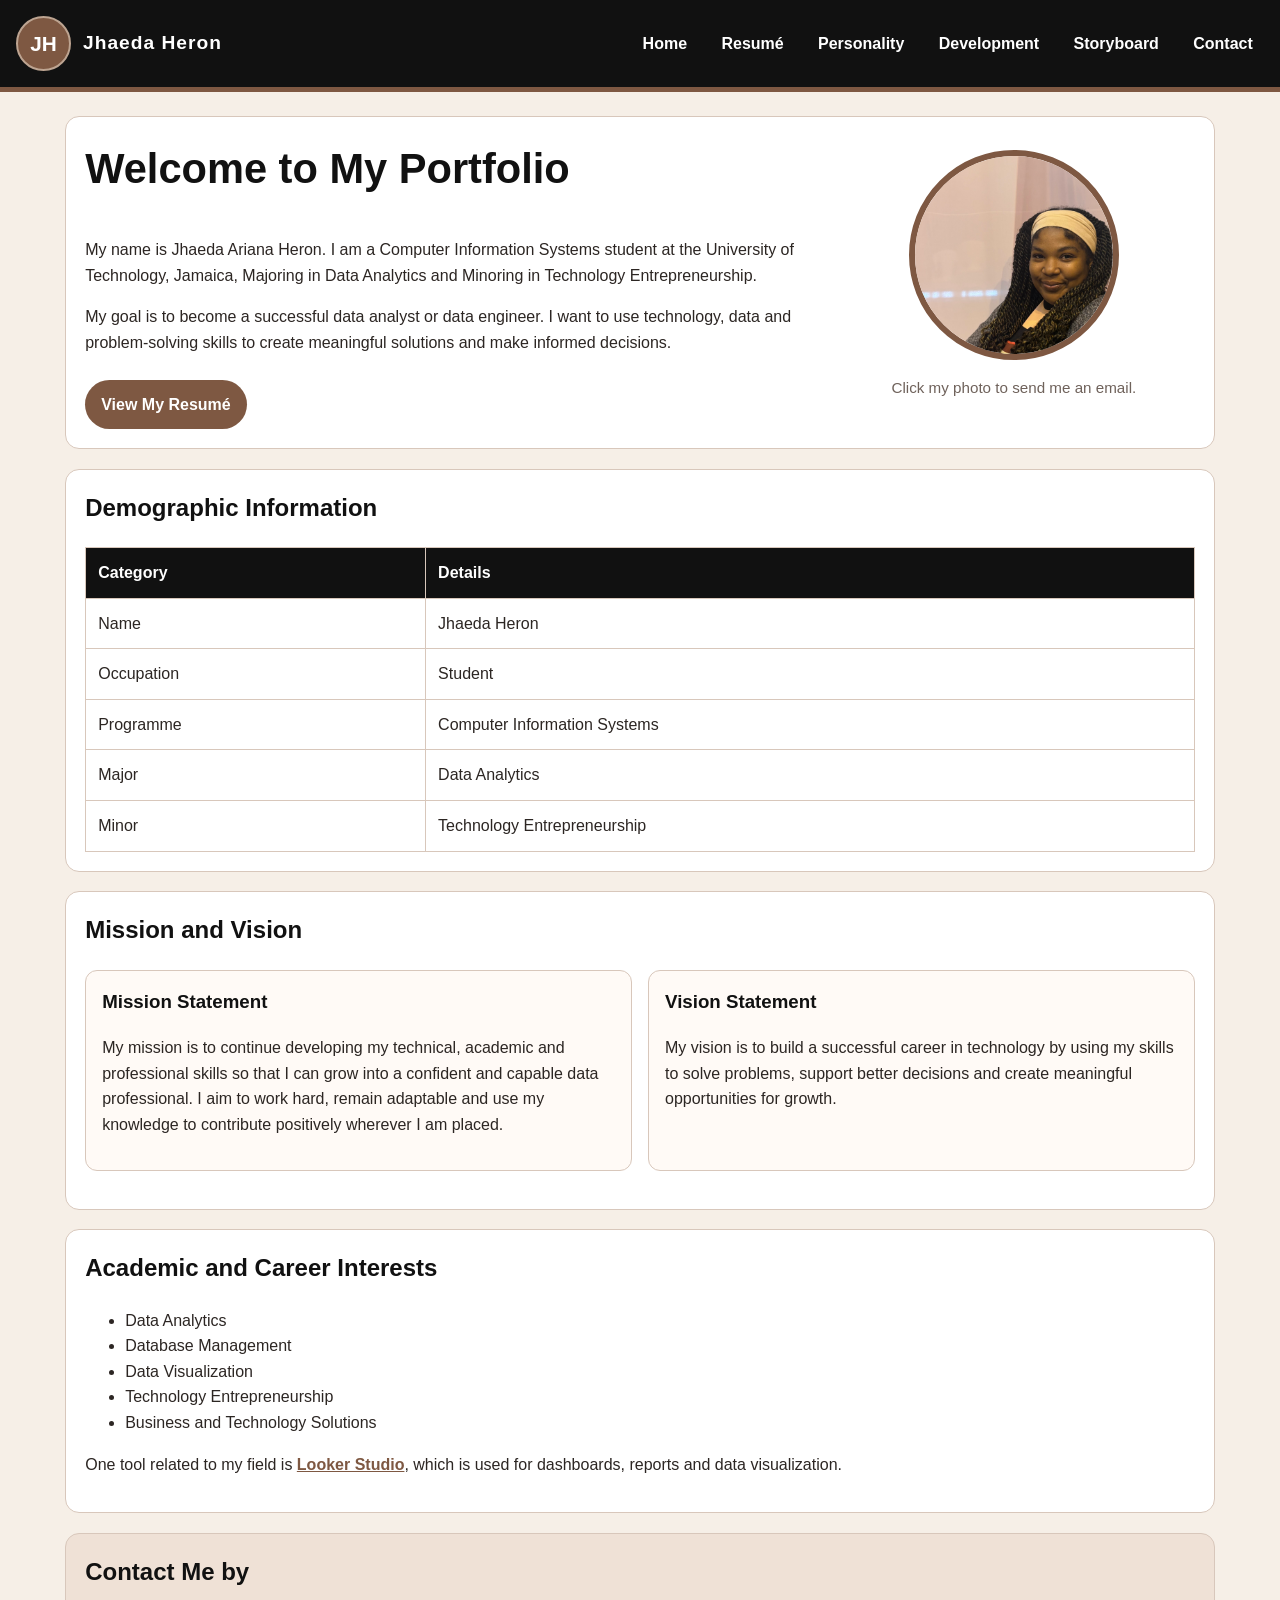
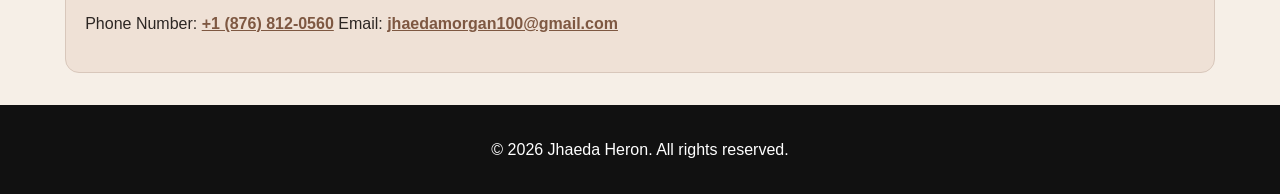
<file: Codes/index.html>
<!DOCTYPE html>
<html lang="en">
<head>
  <meta charset="UTF-8">
  <meta name="viewport" content="width=device-width, initial-scale=1.0">
  <title>Jhaeda Heron | Portfolio</title>
  <link rel="stylesheet" href="../style.css">
</head>

<body>
  <header class="site-header">
    <div class="header-content">
      <div class="logo-area">
        <div class="logo-mark">JH</div>
        <div class="logo-text">Jhaeda Heron</div>
      </div>

      <nav>
        <ul class="nav-list">
          <li><a href="index.html">Home</a></li>
          <li><a href="resume.html">Resumé</a></li>
          <li><a href="personality.html">Personality</a></li>
          <li><a href="development.html">Development</a></li>
          <li><a href="storyboard.html">Storyboard</a></li>
          <li><a href="#contact">Contact</a></li>
        </ul>
      </nav>
    </div>
  </header>

  <main>
    <section class="hero">
      <div class="hero-text">
        <h1>Welcome to My Portfolio</h1>
        <p>
          My name is Jhaeda Ariana Heron. I am a Computer Information Systems student
          at the University of Technology, Jamaica, Majoring in Data Analytics
          and Minoring in Technology Entrepreneurship.
        </p>

        <p>
          My  goal is to become a successful data analyst or data engineer.
          I want to use technology, data and problem-solving skills to create
          meaningful solutions and make informed decisions.
        </p>

        <a class="button-link" href="resume.html">View My Resumé</a>
      </div>

      <div>
        <a href="mailto:jhaedamorgan100@gmail.com">
          <img src="../Assets/profile.jpg" alt="Photo of Jhaeda Ariana Heron" class="profile-img">
        </a>
        <p class="small-text" style="text-align: center;">
          Click my photo to send me an email.
        </p>
      </div>
    </section>

    <section>
      <h2>Demographic Information</h2>

      <table>
        <tr>
          <th>Category</th>
          <th>Details</th>
        </tr>
        <tr>
          <td>Name</td>
          <td>Jhaeda Heron</td>
        </tr>
        <tr>
          <td>Occupation</td>
          <td>Student</td>
        </tr>
        <tr>
          <td>Programme</td>
          <td>Computer Information Systems</td>
        </tr>
        <tr>
          <td>Major</td>
          <td>Data Analytics</td>
        </tr>
        <tr>
          <td>Minor</td>
          <td>Technology Entrepreneurship</td>
        </tr>
      </table>
    </section>

    <section>
      <h2>Mission and Vision</h2>

      <div class="grid-2">
        <article class="card">
          <h3>Mission Statement</h3>
          <p>
            My mission is to continue developing my technical, academic and
            professional skills so that I can grow into a confident and capable
            data professional. I aim to work hard, remain adaptable and use my
            knowledge to contribute positively wherever I am placed.
          </p>
        </article>

        <article class="card">
          <h3>Vision Statement</h3>
          <p>
          My vision is to build a successful career in technology by using my skills to solve problems,
           support better decisions and create meaningful opportunities for growth.
 

          </p>
        </article>
      </div>
    </section>

    <section>
      <h2>Academic and Career Interests</h2>

      <ul>
        <li>Data Analytics</li>
        <li>Database Management</li>
        <li>Data Visualization</li>
        <li>Technology Entrepreneurship</li>
        <li>Business and Technology Solutions</li>
      </ul>

      <p>
        One tool related to my field is
        <a href="https://lookerstudio.google.com/" target="_blank">Looker Studio</a>,
        which is used for dashboards, reports and data visualization.
      </p>
    </section>

    <section id="contact">
      <h2>Contact Me by </h2>
      <p>
        Phone Number:
         <a href="tel:+1876812-0560">+1 (876) 812-0560</a>
        Email:
        <a href="mailto:jhaedamorgan100@gmail.com">jhaedamorgan100@gmail.com</a>
      </p>
    </section>
  </main>

  <footer>
    <p>&copy; 2026 Jhaeda Heron. All rights reserved.</p>
  </footer>
</body>
</html>
</file>
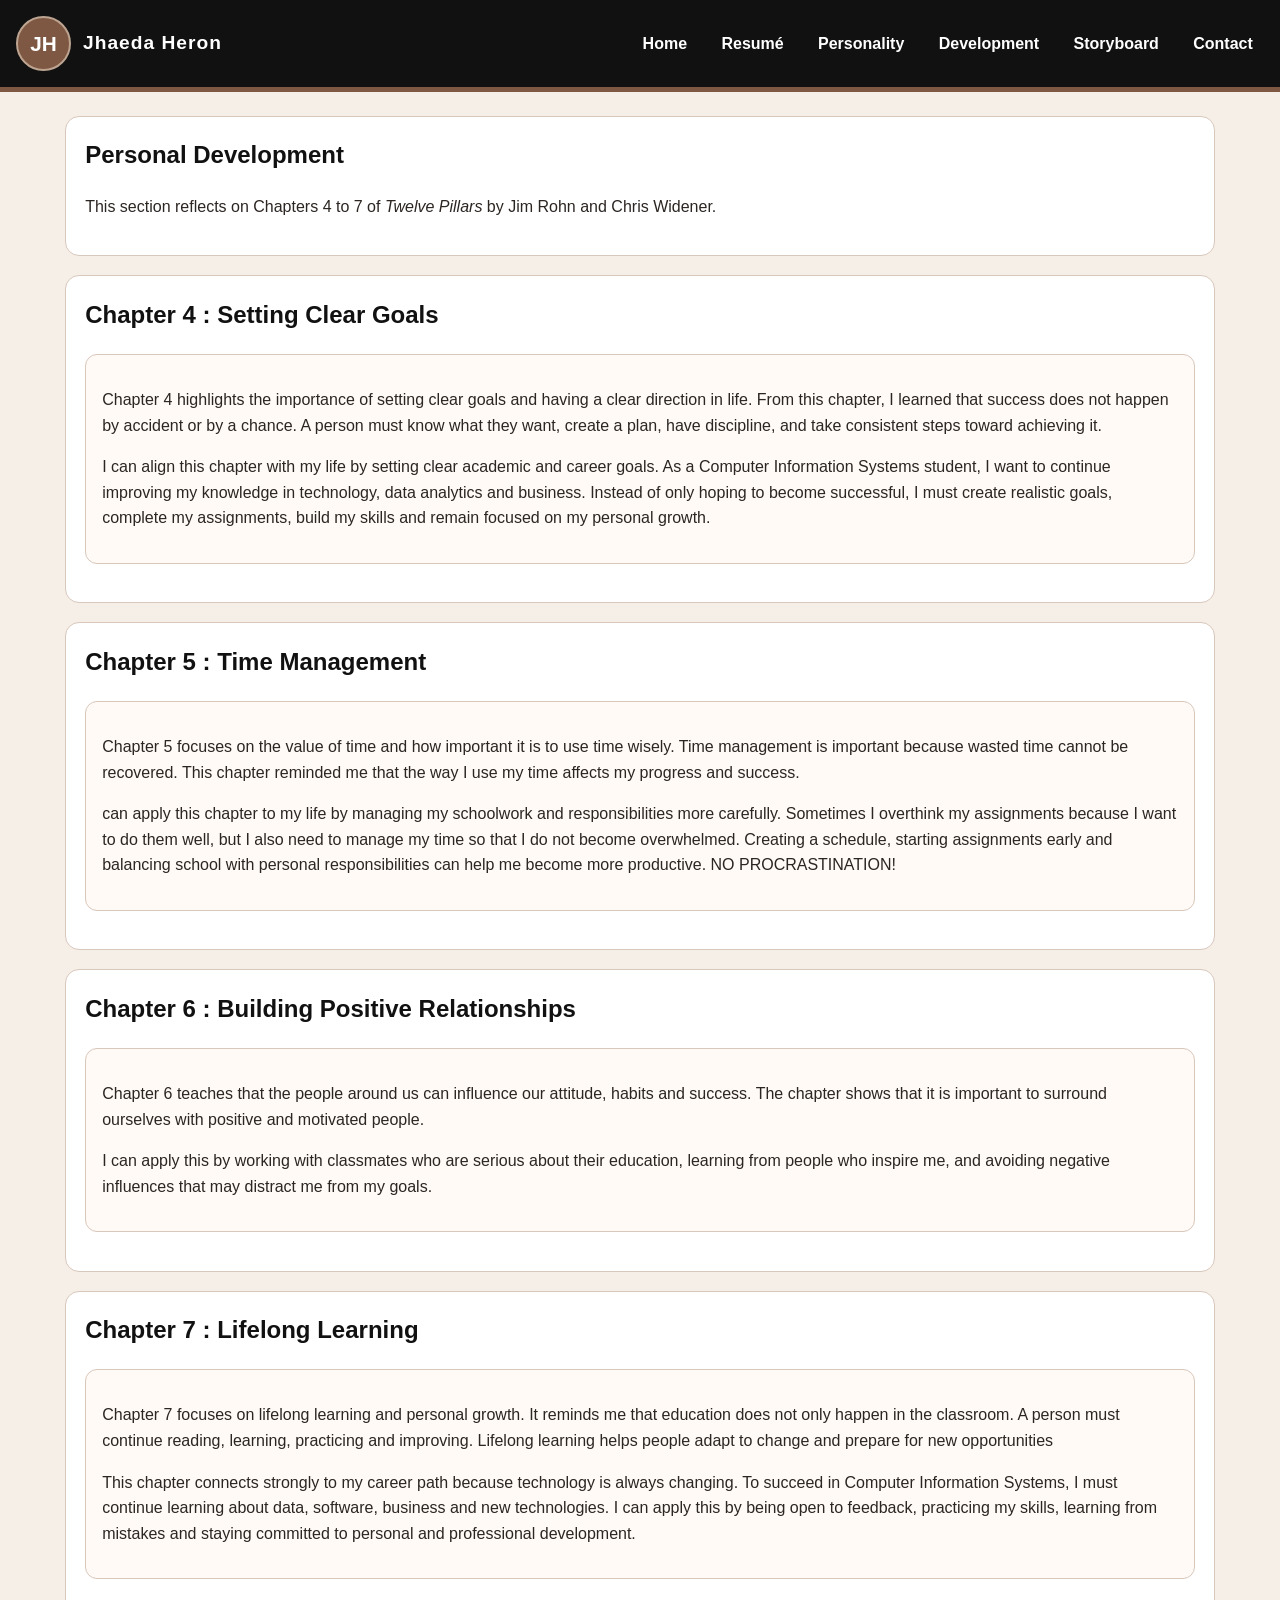
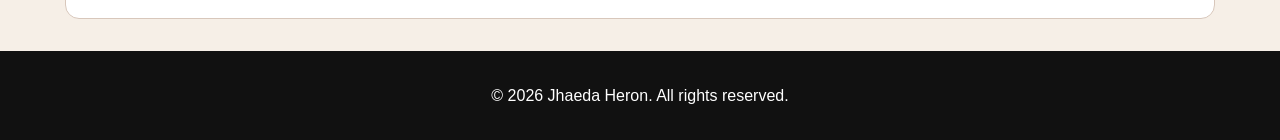
<file: Codes/development.html>
<!DOCTYPE html>
<html lang="en">
<head>
  <meta charset="UTF-8">
  <meta name="viewport" content="width=device-width, initial-scale=1.0">
  <title>Jhaeda Heron | Personal Development</title>
  <link rel="stylesheet" href="../style.css">
</head>

<body>
  <header class="site-header">
    <div class="header-content">
      <div class="logo-area">
        <div class="logo-mark">JH</div>
        <div class="logo-text">Jhaeda Heron</div>
      </div>

      <nav>
        <ul class="nav-list">
          <li><a href="index.html">Home</a></li>
          <li><a href="resume.html">Resumé</a></li>
          <li><a href="personality.html">Personality</a></li>
          <li><a href="development.html">Development</a></li>
          <li><a href="storyboard.html">Storyboard</a></li>
          <li><a href="index.html#contact">Contact</a></li>
        </ul>
      </nav>
    </div>
  </header>

  <main>
    <section>
      <h1>Personal Development</h1>
      <p>
        This section reflects on Chapters 4 to 7 of <em>Twelve Pillars</em>
        by Jim Rohn and Chris Widener. 
      </p>
    </section>

    <section>
      <h2>Chapter 4 : Setting Clear Goals</h2>
      <article class="card">
        <p>
          Chapter 4 highlights the importance of setting clear goals and having
          a clear direction in life. From this chapter, I learned that success does not
          happen by accident or by a chance. A person must know what they want, create a plan, have discipline,
          and take consistent steps toward achieving it.
        </p>

        <p>
          I can align this chapter with my life by setting clear academic and career goals. As a Computer Information Systems student,
          I want to continue improving my knowledge in technology, data analytics and business. 
          Instead of only hoping to become successful, I must create realistic goals, 
          complete my assignments, build my skills and remain focused on my personal growth.
        </p>
      </article>
    </section>

    <section>
      <h2>Chapter 5 : Time Management</h2>
      <article class="card">
        <p>
          Chapter 5 focuses on the value of time and how important it is to use
          time wisely. Time management is important because wasted time cannot be
          recovered. This chapter reminded me that the way I use my time affects
          my progress and success.
        </p>

        <p>
         can apply this chapter to my life by managing my schoolwork and responsibilities more carefully. 
         Sometimes I overthink my assignments because I want to do them well, but I also need to manage my time so that I do not become overwhelmed.
          Creating a schedule, starting assignments early and balancing school with personal responsibilities can help me become more productive.
          NO PROCRASTINATION!
        </p>
      </article>
    </section>

    <section>
      <h2>Chapter 6 : Building Positive Relationships</h2>
      <article class="card">
        <p>
          Chapter 6 teaches that the people around us can influence our attitude,
          habits and success. The chapter shows that it is important to surround
          ourselves with positive and motivated people.
        </p>

        <p>
          I can apply this by working with classmates who are serious about their
          education, learning from people who inspire me, and avoiding negative
          influences that may distract me from my goals.
        </p>
      </article>
    </section>

    <section>
      <h2>Chapter 7 : Lifelong Learning</h2>
      <article class="card">
        <p>
          Chapter 7 focuses on lifelong learning and personal growth. It reminds
          me that education does not only happen in the classroom. A person must
          continue reading, learning, practicing and improving.
          Lifelong learning helps people adapt to change and prepare for new opportunities
        </p>

        <p>
          This chapter connects strongly to my career path because technology is always changing. 
          To succeed in Computer Information Systems, I must continue learning about data, software, business and new technologies. 
          I can apply this by being open to feedback, practicing my skills, learning from mistakes 
          and staying committed to personal and professional development.
        </p>
      </article>
    </section>
  </main>

  <footer>
    <p>&copy; 2026 Jhaeda Heron. All rights reserved.</p>
  </footer>
</body>
</html>
</file>
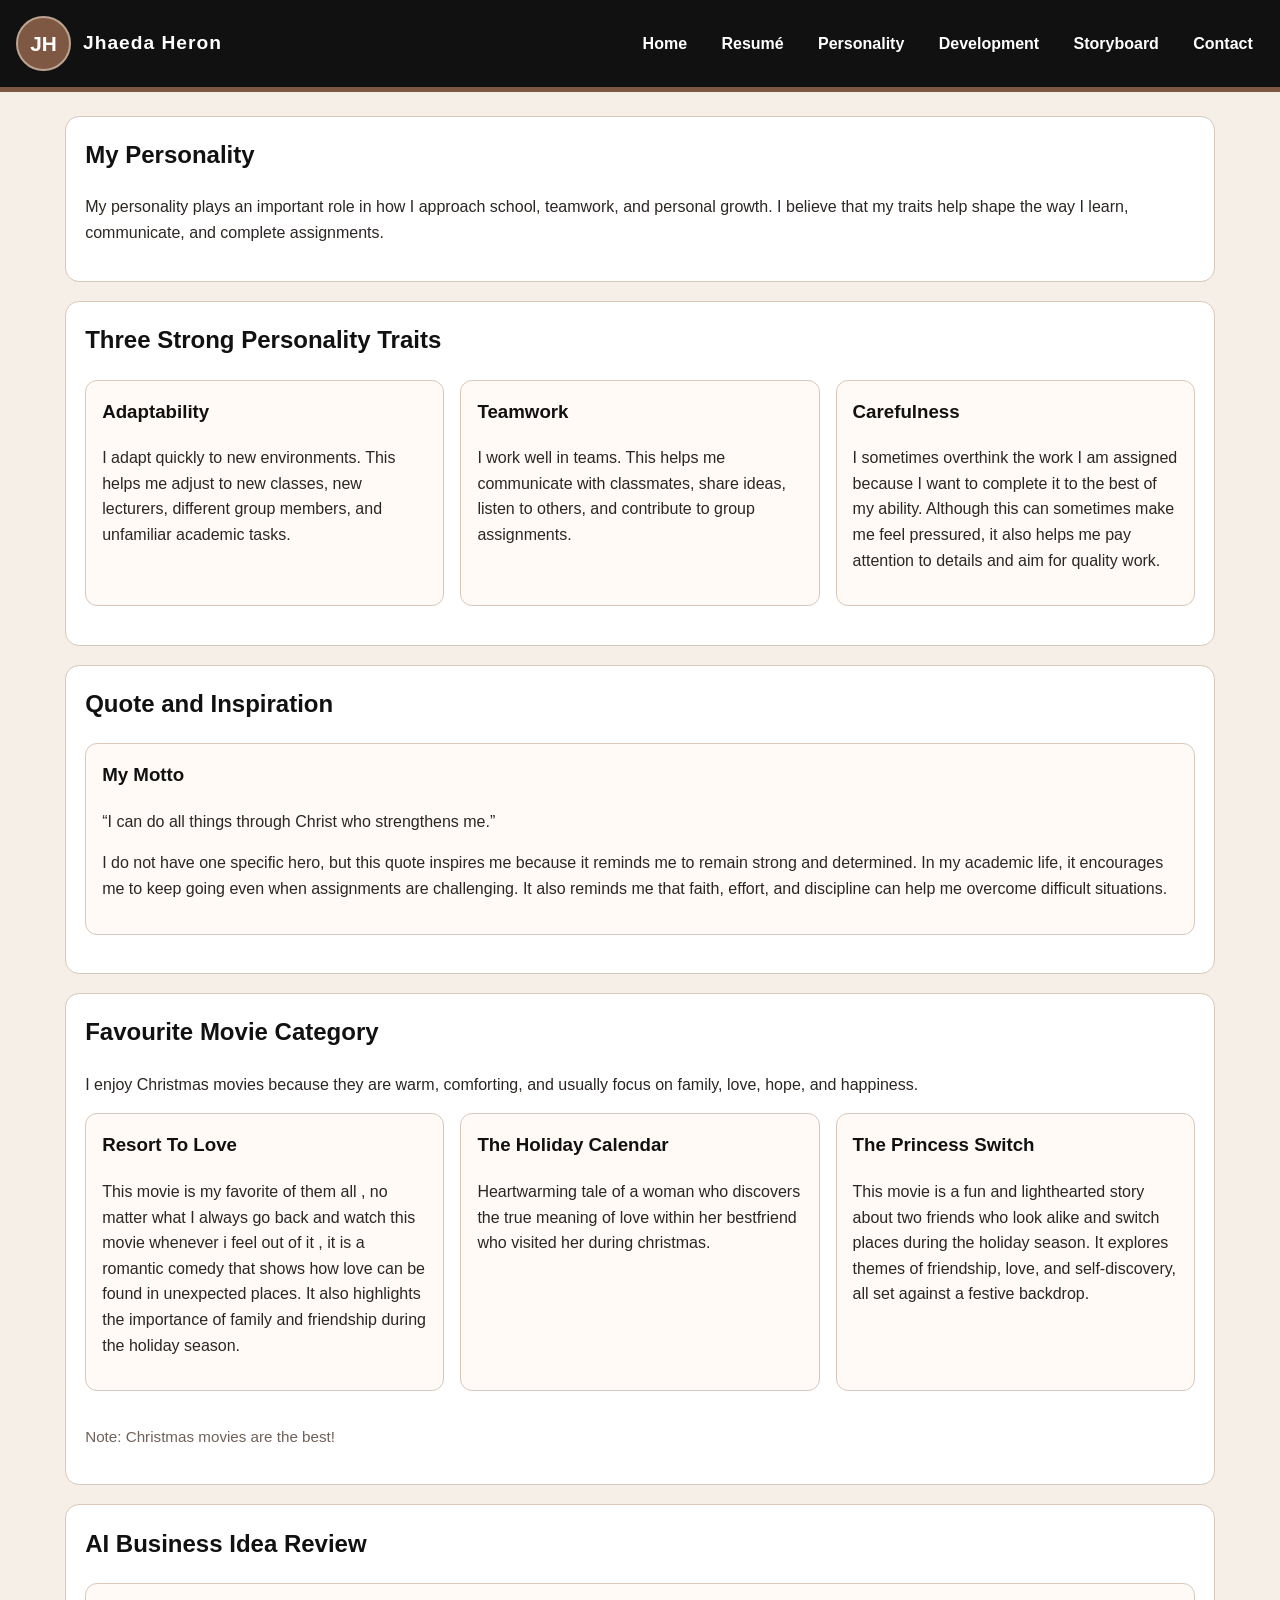
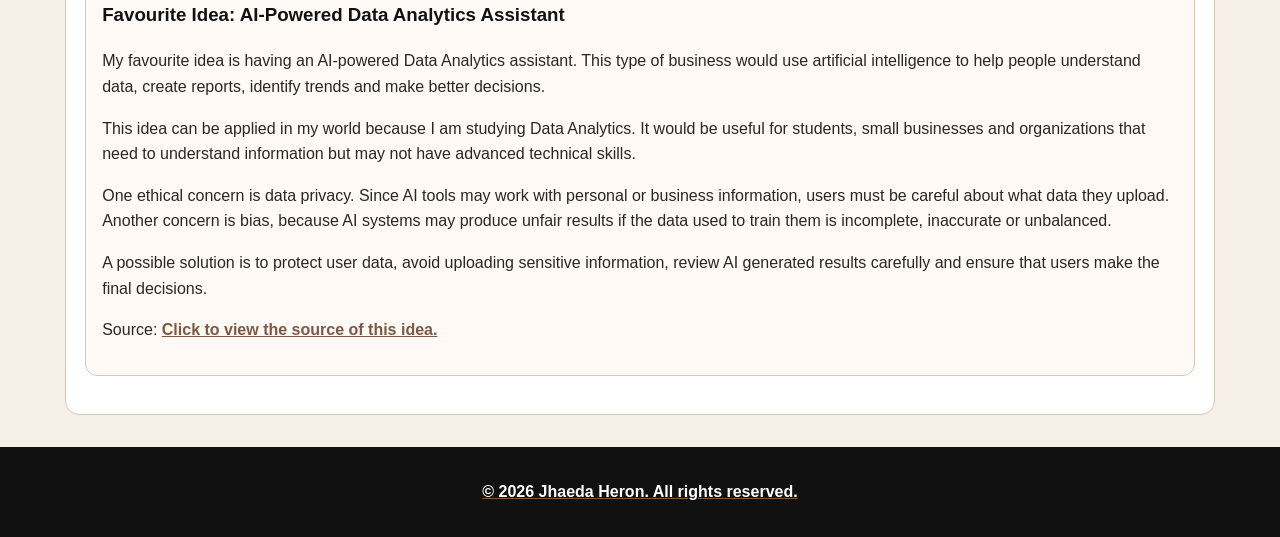
<file: Codes/personality.html>
<!DOCTYPE html>
<html lang="en">
<head>
  <meta charset="UTF-8">
  <meta name="viewport" content="width=device-width, initial-scale=1.0">
  <title>Jhaeda Heron | Personality</title>
  <link rel="stylesheet" href="../style.css">
</head>

<body>
  <header class="site-header">
    <div class="header-content">
      <div class="logo-area">
        <div class="logo-mark">JH</div>
        <div class="logo-text">Jhaeda Heron</div>
      </div>

      <nav>
        <ul class="nav-list">
          <li><a href="index.html">Home</a></li>
          <li><a href="resume.html">Resumé</a></li>
          <li><a href="personality.html">Personality</a></li>
          <li><a href="development.html">Development</a></li>
          <li><a href="storyboard.html">Storyboard</a></li>
          <li><a href="index.html#contact">Contact</a></li>
        </ul>
      </nav>
    </div>
  </header>

  <main>
    <section>
      <h1>My Personality</h1>
      <p>
        My personality plays an important role in how I approach school,
        teamwork, and personal growth. I believe that my traits help shape
        the way I learn, communicate, and complete assignments.
      </p>
    </section>

    <section>
      <h2>Three Strong Personality Traits</h2>

      <div class="card-grid">
        <article class="card">
          <h3>Adaptability</h3>
          <p>
            I adapt quickly to new environments. This helps me adjust to new
            classes, new lecturers, different group members, and unfamiliar
            academic tasks.
          </p>
        </article>

        <article class="card">
          <h3>Teamwork</h3>
          <p>
            I work well in teams. This helps me communicate with classmates,
            share ideas, listen to others, and contribute to group assignments.
          </p>
        </article>

        <article class="card">
          <h3>Carefulness</h3>
          <p>
            I sometimes overthink the work I am assigned because I want to
            complete it to the best of my ability. Although this can sometimes
            make me feel pressured, it also helps me pay attention to details
            and aim for quality work.
          </p>
        </article>
      </div>
    </section>

    <section>
      <h2>Quote and Inspiration</h2>

      <article class="card">
        <h3>My Motto</h3>
        <p>
          “I can do all things through Christ who strengthens me.”
        </p>

        <p>
          I do not have one specific hero, but this quote inspires me because it
          reminds me to remain strong and determined. In my academic life, it
          encourages me to keep going even when assignments are challenging.
          It also reminds me that faith, effort, and discipline can help me
          overcome difficult situations.
        </p>
      </article>
    </section>

    <section>
      <h2>Favourite Movie Category</h2>
      <p>
        I enjoy Christmas movies because they are warm, comforting, and usually
        focus on family, love, hope, and happiness.
      </p>

      <div class="card-grid">
        <article class="card">
          <h3>Resort To Love </h3>
          <p>
            This movie is my favorite of them all , no matter what I always go back and
             watch this movie whenever i feel out of it ,
             it is a romantic comedy that shows how love can be found in
            unexpected places. It also highlights the importance of family and
            friendship during the holiday season.
            
          </p>
        </article>

        <article class="card">
          <h3>The Holiday Calendar</h3>
      
          <p>
             Heartwarming tale of a woman who discovers the true meaning of
             love within her bestfriend who visited her during christmas.
          </p>
        </article>

        <article class="card">
          <h3>The Princess Switch</h3>
          <p>
            This movie is a fun and lighthearted story about two friends who look alike and switch places during the holiday season. 
            It explores themes of friendship, love, and self-discovery, all set against a festive backdrop.
          
          </p>
        </article>
      </div>

      <p class="small-text">
        Note: Christmas movies are the best!
      </p>
    </section>

    <section>
      <h2>AI Business Idea Review</h2>

      <article class="card">
        <h3>Favourite Idea: AI-Powered Data Analytics Assistant</h3>
        <p>
          My favourite idea is having an AI-powered Data Analytics
          assistant. This type of business would use artificial intelligence to
          help people understand data, create reports, identify trends and make
          better decisions.
        </p>

        <p>
          This idea can be applied in my world because I am studying Data
          Analytics. It would be useful for students, small businesses and
          organizations that need to understand information but may not have
          advanced technical skills.
        </p>

        <p>
          One ethical concern is data privacy. Since AI tools may work with
          personal or business information, users must be careful about what data
          they upload. Another concern is bias, because AI systems may produce
          unfair results if the data used to train them is incomplete, inaccurate or
          unbalanced.
        </p>

        <p>
          A possible solution is to protect user data, avoid uploading sensitive
          information, review AI generated results carefully and ensure that
          users make the final decisions. 
        </p>

        <p>
          Source:
          <a href="https://clickup.com/blog/ai-business-ideas/"
        </p>
        Click to view the source of this idea.
        </p>
      </article>
    </section>
  </main>

  <footer>
    <p>&copy; 2026 Jhaeda Heron. All rights reserved.</p>
  </footer>
</body>
</html>
</file>
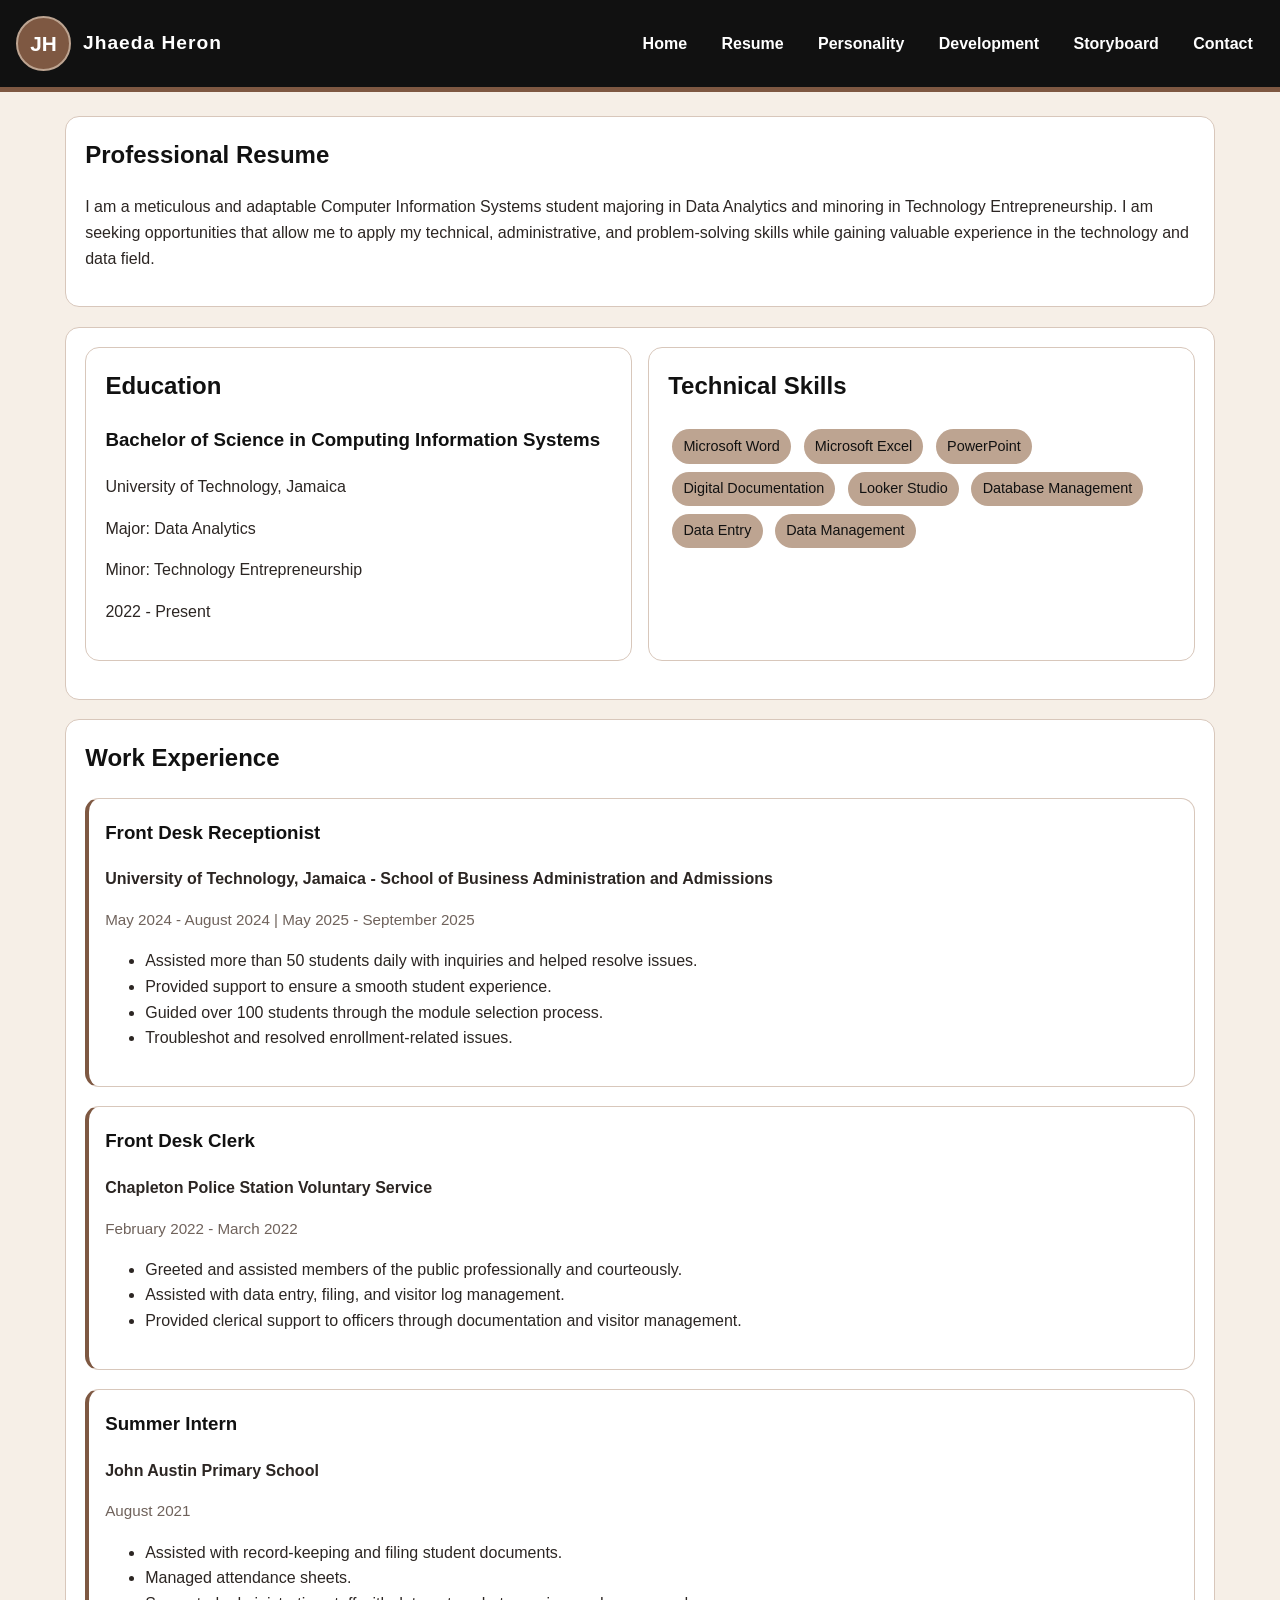
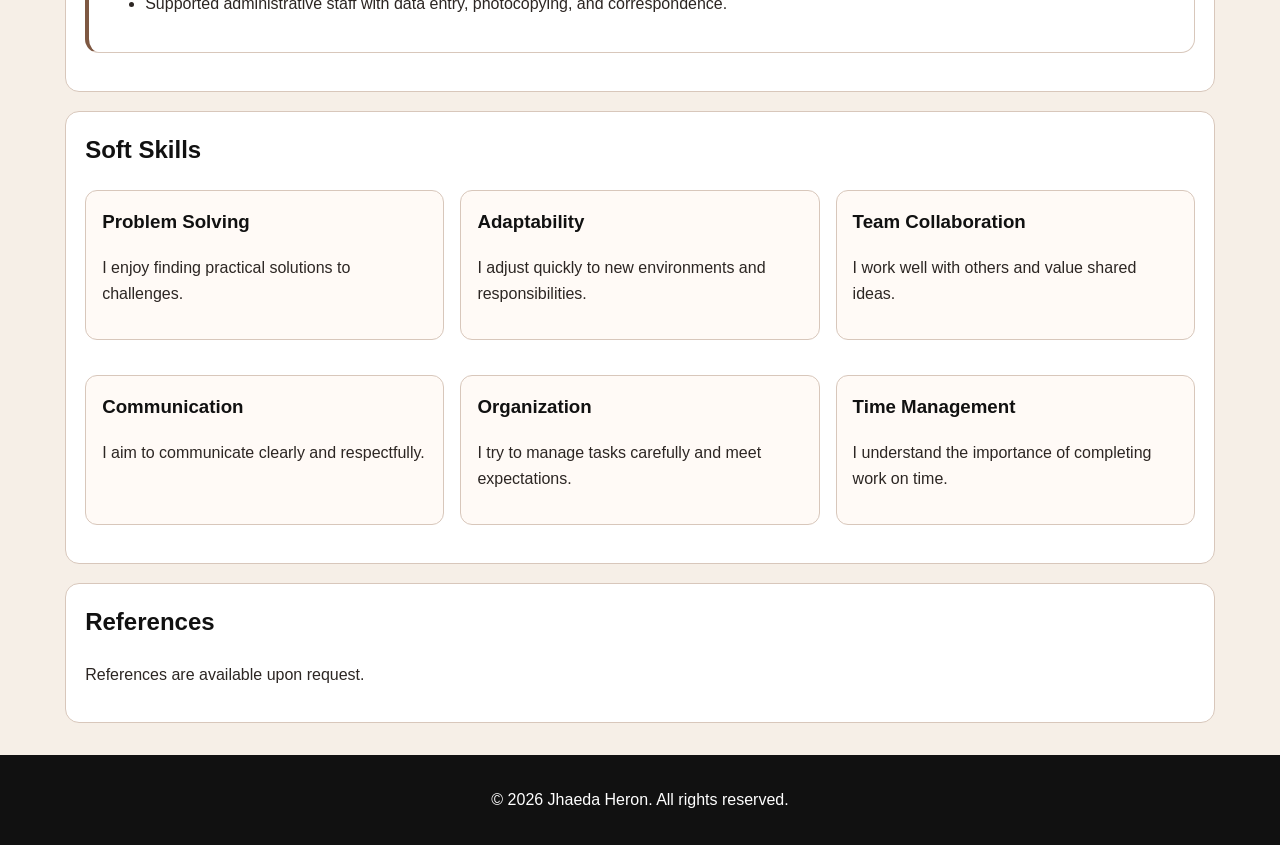
<file: Codes/resume.html>
<!DOCTYPE html>
<html lang="en">
<head>
  <meta charset="UTF-8">
  <meta name="viewport" content="width=device-width, initial-scale=1.0">
  <title>Jhaeda Heron | Resume</title>
  <link rel="stylesheet" href="../style.css">
</head>

<body>
  <header class="site-header">
    <div class="header-content">
      <div class="logo-area">
        <div class="logo-mark">JH</div>
        <div class="logo-text">Jhaeda Heron</div>
      </div>

      <nav>
        <ul class="nav-list">
          <li><a href="index.html">Home</a></li>
          <li><a href="resume.html">Resume</a></li>
          <li><a href="personality.html">Personality</a></li>
          <li><a href="development.html">Development</a></li>
          <li><a href="storyboard.html">Storyboard</a></li>
          <li><a href="index.html#contact">Contact</a></li>
        </ul>
      </nav>
    </div>
  </header>

  <main>
    <section>
      <h1>Professional Resume</h1>
      <p>
        I am a meticulous and adaptable Computer Information Systems student
        majoring in Data Analytics and minoring in Technology Entrepreneurship.
        I am seeking opportunities that allow me to apply my technical,
        administrative, and problem-solving skills while gaining valuable
        experience in the technology and data field.
      </p>
    </section>

    <section class="resume-grid">
      <article>
        <h2>Education</h2>
        <h3>Bachelor of Science in Computing Information Systems</h3>
        <p>University of Technology, Jamaica</p>
        <p>Major: Data Analytics</p>
        <p>Minor: Technology Entrepreneurship</p>
        <p>2022 - Present</p>
      </article>

      <article>
        <h2>Technical Skills</h2>
        <span class="tag">Microsoft Word</span>
        <span class="tag">Microsoft Excel</span>
        <span class="tag">PowerPoint</span>
        <span class="tag">Digital Documentation</span>
        <span class="tag">Looker Studio</span>
        <span class="tag">Database Management</span>
        <span class="tag">Data Entry</span>
        <span class="tag">Data Management</span>
      </article>
    </section>

    <section>
      <h2>Work Experience</h2>

      <article class="timeline-item">
        <h3>Front Desk Receptionist</h3>
        <p><strong>University of Technology, Jamaica - School of Business Administration and Admissions</strong></p>
        <p class="small-text">May 2024 - August 2024 | May 2025 - September 2025</p>
        <ul>
          <li>Assisted more than 50 students daily with inquiries and helped resolve issues.</li>
          <li>Provided support to ensure a smooth student experience.</li>
          <li>Guided over 100 students through the module selection process.</li>
          <li>Troubleshot and resolved enrollment-related issues.</li>
        </ul>
      </article>

      <article class="timeline-item">
        <h3>Front Desk Clerk</h3>
        <p><strong>Chapleton Police Station Voluntary Service</strong></p>
        <p class="small-text">February 2022 - March 2022</p>
        <ul>
          <li>Greeted and assisted members of the public professionally and courteously.</li>
          <li>Assisted with data entry, filing, and visitor log management.</li>
          <li>Provided clerical support to officers through documentation and visitor management.</li>
        </ul>
      </article>

      <article class="timeline-item">
        <h3>Summer Intern</h3>
        <p><strong>John Austin Primary School</strong></p>
        <p class="small-text">August 2021</p>
        <ul>
          <li>Assisted with record-keeping and filing student documents.</li>
          <li>Managed attendance sheets.</li>
          <li>Supported administrative staff with data entry, photocopying, and correspondence.</li>
        </ul>
      </article>
    </section>

    <section>
      <h2>Soft Skills</h2>

      <div class="card-grid">
        <article class="card">
          <h3>Problem Solving</h3>
          <p>I enjoy finding practical solutions to challenges.</p>
        </article>

        <article class="card">
          <h3>Adaptability</h3>
          <p>I adjust quickly to new environments and responsibilities.</p>
        </article>

        <article class="card">
          <h3>Team Collaboration</h3>
          <p>I work well with others and value shared ideas.</p>
        </article>

        <article class="card">
          <h3>Communication</h3>
          <p>I aim to communicate clearly and respectfully.</p>
        </article>

        <article class="card">
          <h3>Organization</h3>
          <p>I try to manage tasks carefully and meet expectations.</p>
        </article>

        <article class="card">
          <h3>Time Management</h3>
          <p>I understand the importance of completing work on time.</p>
        </article>
      </div>
    </section>

    <section>
      <h2>References</h2>
      <p>References are available upon request.</p>
    </section>
  </main>

  <footer>
    <p>&copy; 2026 Jhaeda Heron. All rights reserved.</p>
  </footer>
</body>
</html>
</file>
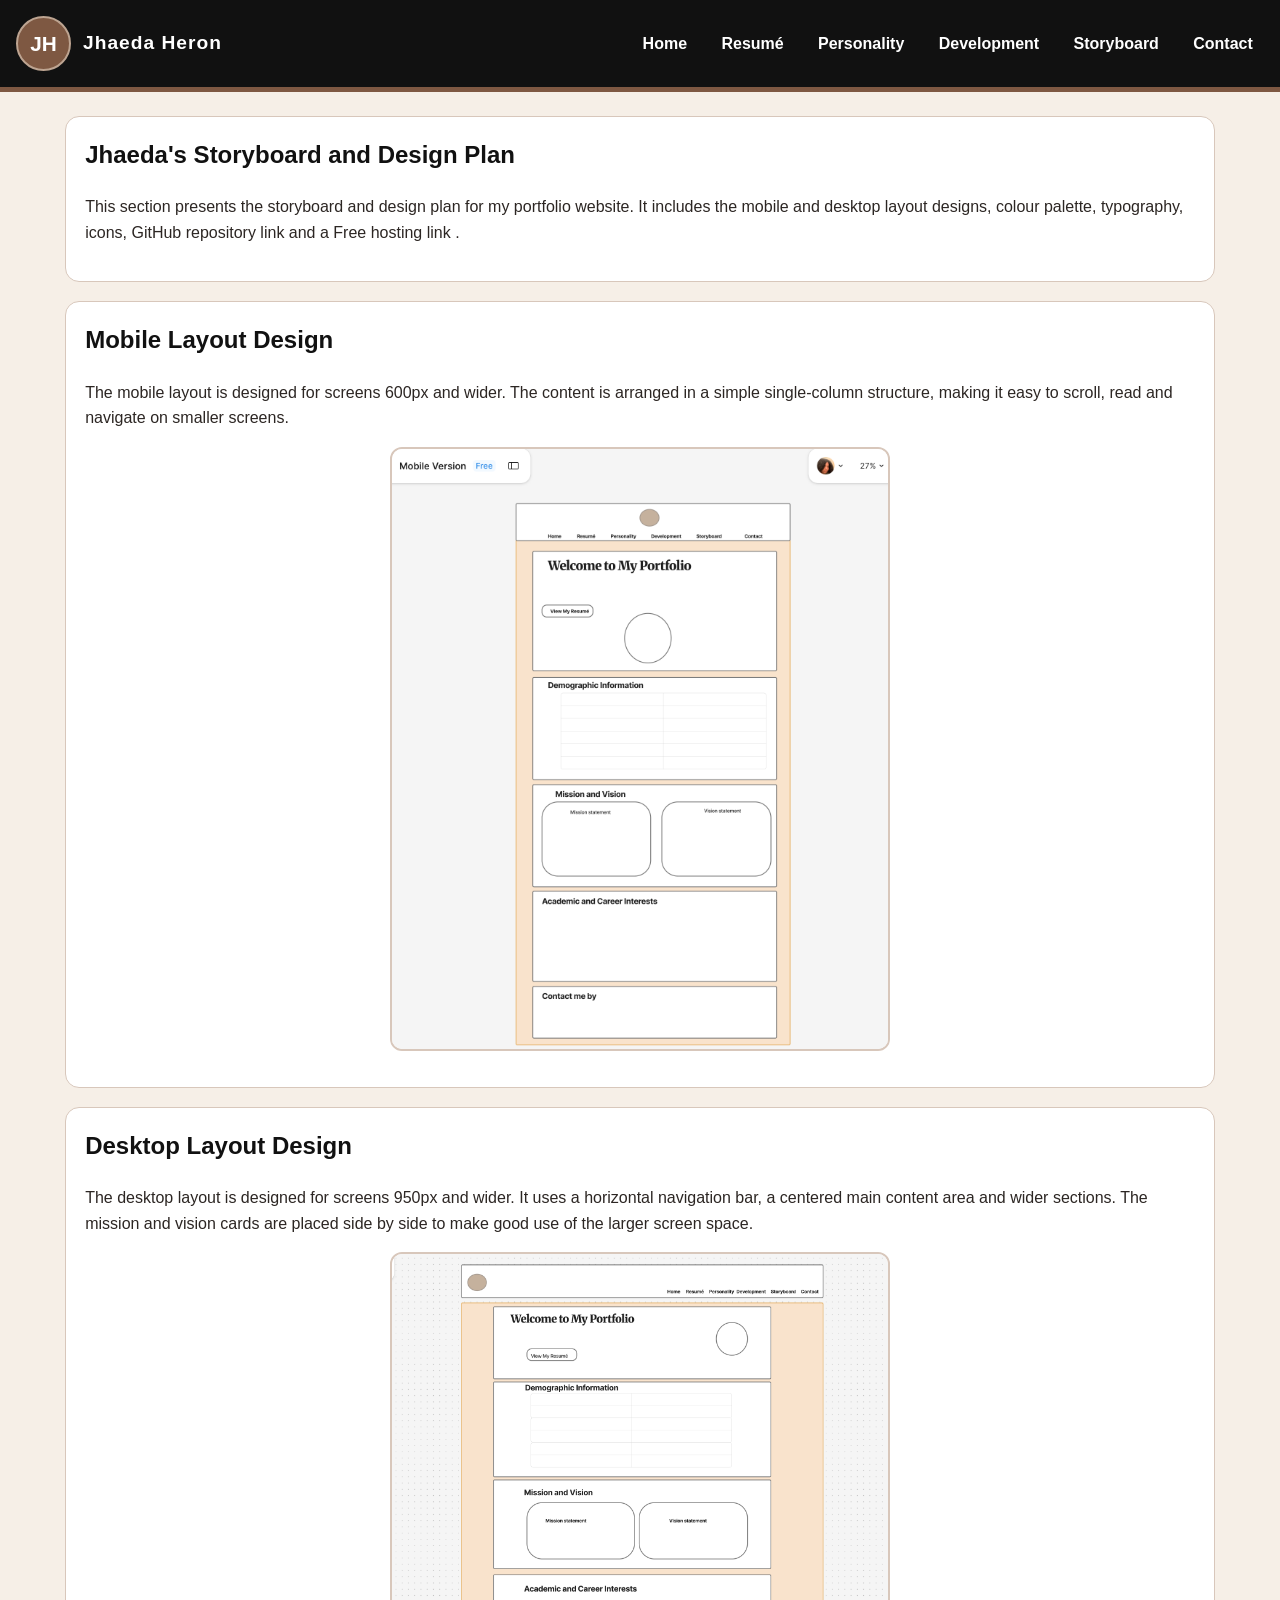
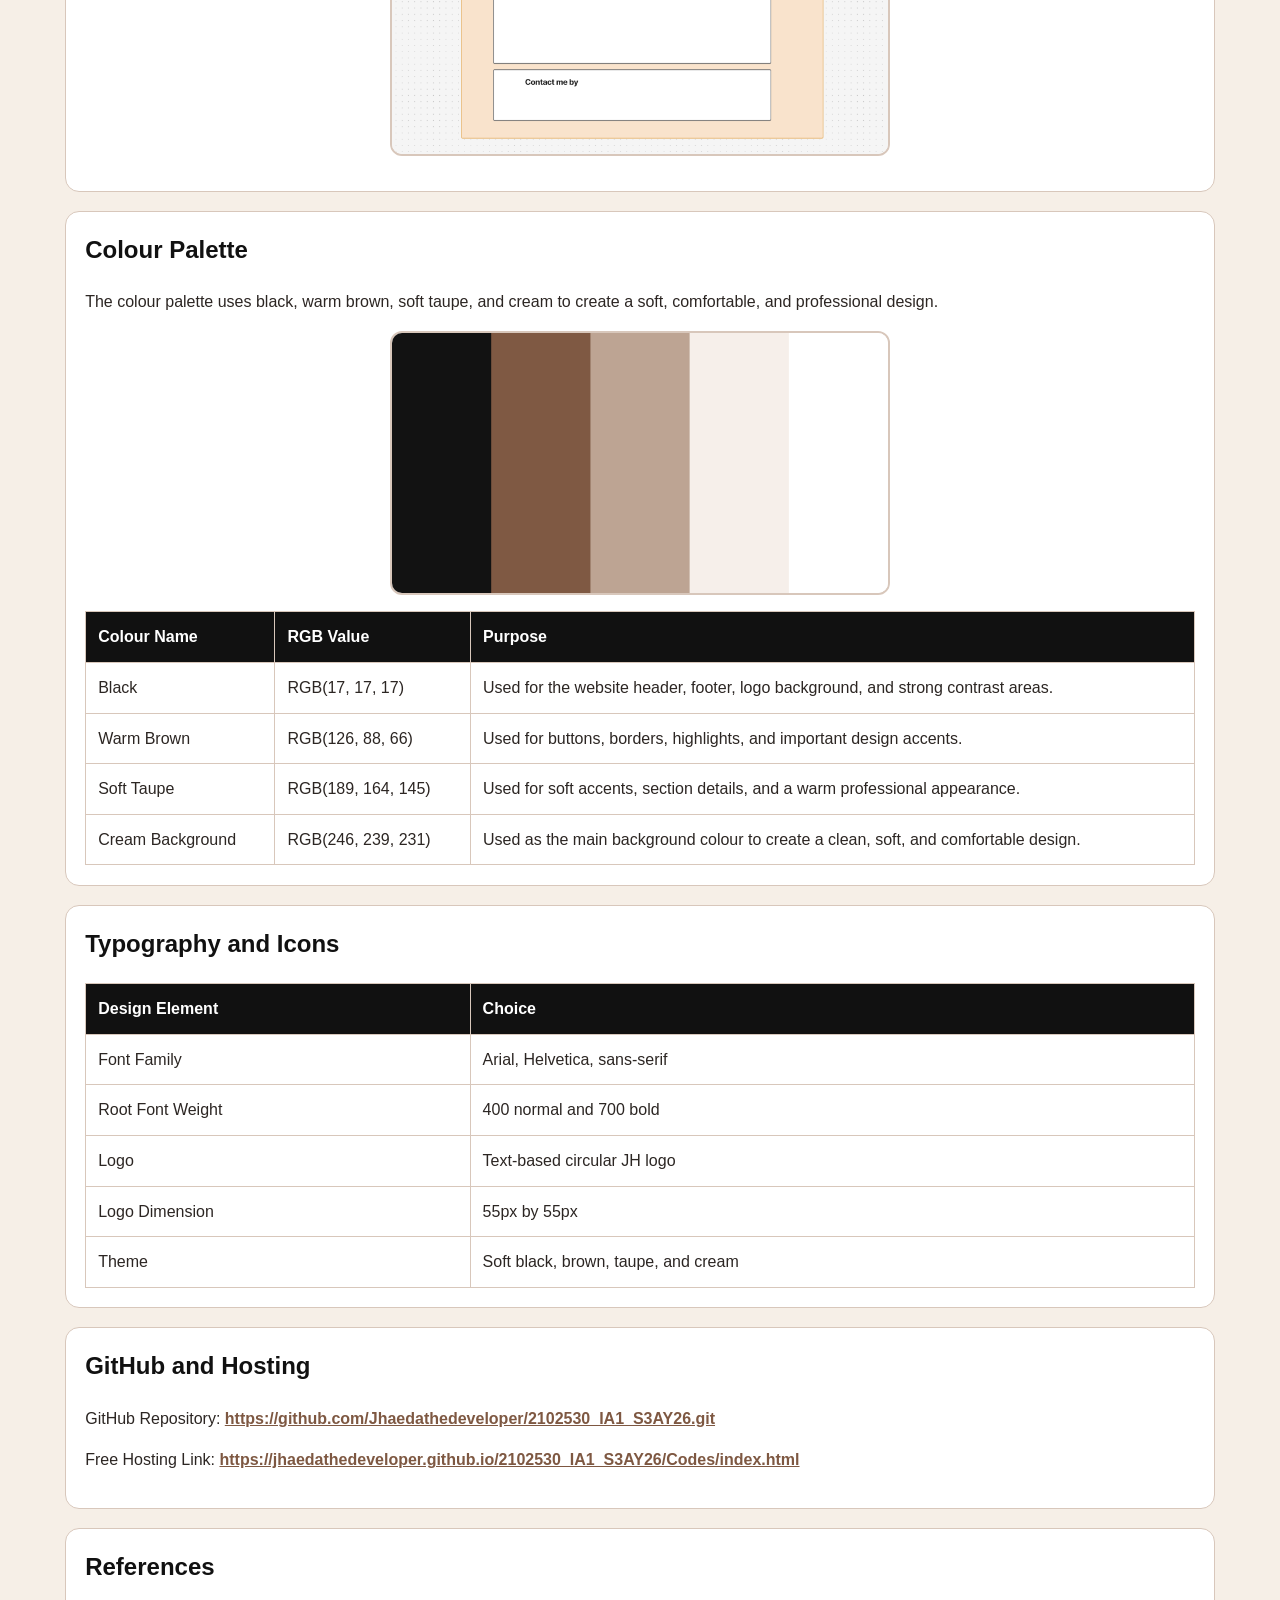
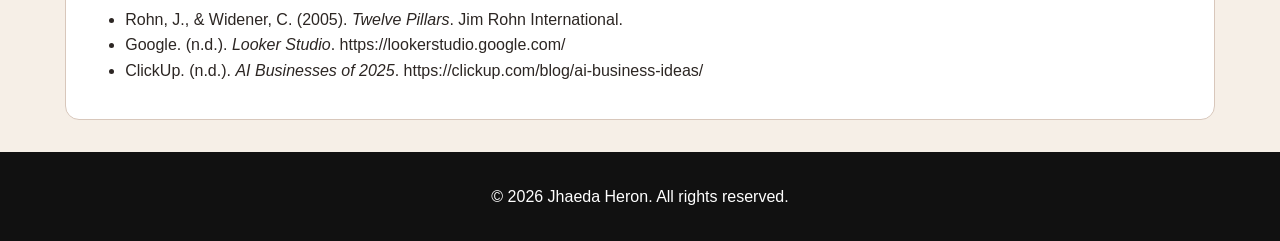
<file: Codes/storyboard.html>
<!DOCTYPE html>
<html lang="en">
<head>
  <meta charset="UTF-8">
  <meta name="viewport" content="width=device-width, initial-scale=1.0">
  <title>Jhaeda Heron | Storyboard</title>
  <link rel="stylesheet" href="../style.css">
</head>

<body>
  <header class="site-header">
    <div class="header-content">
      <div class="logo-area">
        <div class="logo-mark">JH</div>
        <div class="logo-text">Jhaeda Heron</div>
      </div>

      <nav>
        <ul class="nav-list">
          <li><a href="index.html">Home</a></li>
          <li><a href="resume.html">Resumé</a></li>
          <li><a href="personality.html">Personality</a></li>
          <li><a href="development.html">Development</a></li>
          <li><a href="storyboard.html">Storyboard</a></li>
          <li><a href="index.html#contact">Contact</a></li>
        </ul>
      </nav>
    </div>
  </header>

  <main>
    <section>
      <h1> Jhaeda's Storyboard and Design Plan</h1>
      <p>
        This section presents the storyboard and design plan for my portfolio website.
        It includes the mobile and desktop layout designs, colour palette, typography,
        icons, GitHub repository link and a Free hosting link . 
      </p>
    </section>

    <section>
      <h2>Mobile Layout Design</h2>
      <p>
        The mobile layout is designed for screens 600px and wider. 
        The content is arranged in a simple single-column structure, making it easy to scroll,
         read and navigate on smaller screens.
      </p>

      </p> 
      <img src="../Assets/mobile-layout.png" alt="Mobile storyboard layout for Jhaeda Heron's portfolio website" class="wireframe-img">
      </p>

      <!-- <img src="../Assets/mobile-wireframe.jpg" alt="Mobile storyboard layout" class="wireframe-img"> -->
    </section>

    <section>
      <h2>Desktop Layout Design</h2>
      <p>
       The desktop layout is designed for screens 950px and wider. 
       It uses a horizontal navigation bar, a centered main content area and wider sections.
      The mission and vision cards are placed side by side to make good use of the larger screen space.


      <p class="small-text">
        <img src="../Assets/desktop-version.png" alt="Desktop storyboard layout for Jhaeda Heron's portfolio website" class="wireframe-img">

      <!-- <img src="../Assets/desktop-wireframe.jpg" alt="Desktop storyboard layout" class="wireframe-img"> -->
    </section>

    <section>
  <h2>Colour Palette</h2>

  <p>
    The colour palette uses black, warm brown, soft taupe, and cream to create
    a soft, comfortable, and professional design.
  </p>

  <img src="../Assets/colour-palette.png" alt="Colour palette showing black, warm brown, soft taupe, and cream" class="wireframe-img">

  <table>
    <tr>
      <th>Colour Name</th>
      <th>RGB Value</th>
      <th>Purpose</th>
    </tr>

    <tr>
      <td>Black</td>
      <td>RGB(17, 17, 17)</td>
      <td>Used for the website header, footer, logo background, and strong contrast areas.</td>
    </tr>

    <tr>
      <td>Warm Brown</td>
      <td>RGB(126, 88, 66)</td>
      <td>Used for buttons, borders, highlights, and important design accents.</td>
    </tr>

    <tr>
      <td>Soft Taupe</td>
      <td>RGB(189, 164, 145)</td>
      <td>Used for soft accents, section details, and a warm professional appearance.</td>
    </tr>

    <tr>
      <td>Cream Background</td>
      <td>RGB(246, 239, 231)</td>
      <td>Used as the main background colour to create a clean, soft, and comfortable design.</td>
    </tr>
  </table>
</section>

    <section>
      <h2>Typography and Icons</h2>
      <table>
        <tr>
          <th>Design Element</th>
          <th>Choice</th>
        </tr>
        <tr>
          <td>Font Family</td>
          <td>Arial, Helvetica, sans-serif</td>
        </tr>
        <tr>
          <td>Root Font Weight</td>
          <td>400 normal and 700 bold</td>
        </tr>
        <tr>
          <td>Logo</td>
          <td>Text-based circular JH logo</td>
        </tr>
        <tr>
          <td>Logo Dimension</td>
          <td>55px by 55px</td>
        </tr>
        <tr>
          <td>Theme</td>
          <td>Soft black, brown, taupe, and cream</td>
        </tr>
      </table>
    </section>

    <section>
      <h2>GitHub and Hosting</h2>
      <p>
        GitHub Repository:
        <a href="https://github.com/Jhaedathedeveloper/2102530_IA1_S3AY26.git" target="_blank">https://github.com/Jhaedathedeveloper/2102530_IA1_S3AY26.git</a>
      </p>

      <p>
        Free Hosting Link:
        <a href="https://jhaedathedeveloper.github.io/2102530_IA1_S3AY26/Codes/index.html" target="_blank">https://jhaedathedeveloper.github.io/2102530_IA1_S3AY26/Codes/index.html</a>
      </p>

    
    </section>

    <section>
      <h2>References</h2>

      <ul>
        <li>
          Rohn, J., & Widener, C. (2005). <em>Twelve Pillars</em>. Jim Rohn International.
        </li>
        <li>
          Google. (n.d.). <em>Looker Studio</em>. https://lookerstudio.google.com/
        </li>
        <li>
          ClickUp. (n.d.). <em>AI Businesses of 2025</em>. https://clickup.com/blog/ai-business-ideas/
        </li>
      </ul>

    </section>
  </main>

  <footer>
    <p>&copy; 2026 Jhaeda Heron. All rights reserved.</p>
  </footer>
</body>
</html>
</file>
<file: style.css>
/* 
  Name: Jhaeda Heron
  ID: 2102530
  Course: CIT2011 Web Programming
  File: style.css
*/

/* CSS Variables for consistent theme */
:root {
  --primary-color: #111111;
  --secondary-color: #7e5842;
  --accent-color: #bda491;
  --background-color: #f6efe7;
  --card-color: #ffffff;
  --text-color: #2c2623;
  --muted-text: #6f625b;
  --border-color: #d8c7bb;
  --font-main: Arial, Helvetica, sans-serif;
  --font-weight-normal: 400;
  --font-weight-bold: 700;
}

/* Universal selector */
* {
  box-sizing: border-box;
}

/* Element selectors */
body {
  margin: 0;
  font-family: var(--font-main);
  font-weight: var(--font-weight-normal);
  background-color: var(--background-color);
  color: var(--text-color);
  line-height: 1.6;
}

h1,
h2,
h3 {
  color: var(--primary-color);
  margin-top: 0;
}

p {
  color: var(--text-color);
}

a {
  color: var(--secondary-color);
  font-weight: bold;
}

a:hover {
  color: var(--primary-color);
}

a:focus {
  outline: 3px solid var(--accent-color);
  outline-offset: 3px;
}

/* Header and navigation */
.site-header {
  background-color: var(--primary-color);
  color: white;
  padding: 1rem;
  border-bottom: 5px solid var(--secondary-color);
}

.header-content {
  display: flex;
  flex-direction: column;
  align-items: center;
  gap: 1rem;
}

.logo-area {
  display: flex;
  align-items: center;
  gap: 0.75rem;
}

.logo-mark {
  width: 55px;
  height: 55px;
  border-radius: 50%;
  background-color: var(--secondary-color);
  color: white;
  display: flex;
  justify-content: center;
  align-items: center;
  font-weight: var(--font-weight-bold);
  font-size: 1.3rem;
  border: 2px solid var(--accent-color);
}

.logo-text {
  font-size: 1.2rem;
  font-weight: var(--font-weight-bold);
  letter-spacing: 1px;
}

.nav-list {
  list-style: none;
  padding: 0;
  margin: 0;
  display: flex;
  flex-direction: column;
  gap: 0.75rem;
  text-align: center;
}

.nav-list a {
  color: white;
  text-decoration: none;
  padding: 0.5rem 0.7rem;
  border-radius: 20px;
  transition: background-color 0.3s ease, color 0.3s ease;
}

.nav-list a:hover {
  background-color: var(--secondary-color);
  color: white;
}

/* Main layout */
main {
  width: 92%;
  max-width: 1150px;
  margin: 1.5rem auto;
}

section,
article,
.info-card {
  background-color: var(--card-color);
  padding: 1.2rem;
  margin-bottom: 1.2rem;
  border: 1px solid var(--border-color);
  border-radius: 14px;
}

.hero {
  display: grid;
  grid-template-columns: 1fr;
  gap: 1.5rem;
  align-items: center;
  animation: fadeIn 1s ease-in;
}

.hero-text h1 {
  font-size: 2rem;
}

.profile-img {
  width: 210px;
  height: 210px;
  object-fit: cover;
  border-radius: 50%;
  border: 6px solid var(--secondary-color);
  display: block;
  margin: auto;
  transition: transform 0.3s ease, box-shadow 0.3s ease;
}

.profile-img:hover {
  transform: scale(1.05);
  box-shadow: 0 8px 20px rgba(0, 0, 0, 0.2);
}

.button-link {
  display: inline-block;
  background-color: var(--secondary-color);
  color: white;
  text-decoration: none;
  padding: 0.75rem 1rem;
  border-radius: 25px;
  margin-top: 0.5rem;
  transition: background-color 0.3s ease, transform 0.3s ease;
}

.button-link:hover {
  background-color: var(--primary-color);
  color: white;
  transform: translateY(-3px);
}

/* Class selectors */
.grid-2,
.grid-3,
.resume-grid,
.card-grid {
  display: grid;
  grid-template-columns: 1fr;
  gap: 1rem;
}

.card {
  background-color: #fffaf6;
  padding: 1rem;
  border: 1px solid var(--border-color);
  border-radius: 12px;
  transition: transform 0.3s ease, box-shadow 0.3s ease;
}

.card:hover {
  transform: translateY(-5px);
  box-shadow: 0 6px 16px rgba(0, 0, 0, 0.12);
}

.tag {
  display: inline-block;
  background-color: var(--accent-color);
  color: var(--primary-color);
  padding: 0.35rem 0.7rem;
  margin: 0.25rem;
  border-radius: 20px;
  font-size: 0.9rem;
}

.timeline-item {
  border-left: 4px solid var(--secondary-color);
  padding-left: 1rem;
  margin-bottom: 1.2rem;
}

.small-text {
  color: var(--muted-text);
  font-size: 0.95rem;
}

/* ID selector */
#contact {
  background-color: #efe1d6;
}

/* Table styling */
table {
  width: 100%;
  border-collapse: collapse;
  margin-top: 1rem;
}

th,
td {
  border: 1px solid var(--border-color);
  padding: 0.75rem;
  text-align: left;
}

th {
  background-color: var(--primary-color);
  color: white;
}

/* Storyboard / palette */
.palette-box {
  display: flex;
  flex-direction: column;
  gap: 0.7rem;
}

.swatch {
  padding: 1rem;
  border-radius: 10px;
  border: 1px solid var(--border-color);
}

.black {
  background-color: #111111;
  color: white;
}

.brown {
  background-color: #7e5842;
  color: white;
}

.taupe {
  background-color: #bda491;
}

.cream {
  background-color: #f6efe7;
}

.wireframe-img {
  width: 100%;
  max-width: 500px;
  border: 2px solid var(--border-color);
  border-radius: 12px;
  display: block;
  margin: 1rem auto;
}

/* Footer */
footer {
  background-color: var(--primary-color);
  color: white;
  text-align: center;
  padding: 1rem;
  margin-top: 2rem;
}

footer p {
  color: white;
}

/* Simple CSS animation */
@keyframes fadeIn {
  from {
    opacity: 0;
    transform: translateY(12px);
  }

  to {
    opacity: 1;
    transform: translateY(0);
  }
}

/* Mobile/tablet screen: minimum 600px */
@media screen and (min-width: 600px) {
  .nav-list {
    flex-direction: row;
    flex-wrap: wrap;
    justify-content: center;
  }

  .grid-2,
  .resume-grid {
    grid-template-columns: repeat(2, 1fr);
  }

  .card-grid {
    grid-template-columns: repeat(2, 1fr);
  }
}

/* Desktop screen: minimum 950px */
@media screen and (min-width: 950px) {
  .header-content {
    flex-direction: row;
    justify-content: space-between;
  }

  .hero {
    grid-template-columns: 2fr 1fr;
  }

  .grid-3,
  .card-grid {
    grid-template-columns: repeat(3, 1fr);
  }

  .hero-text h1 {
    font-size: 2.6rem;
  }
}
</file>
